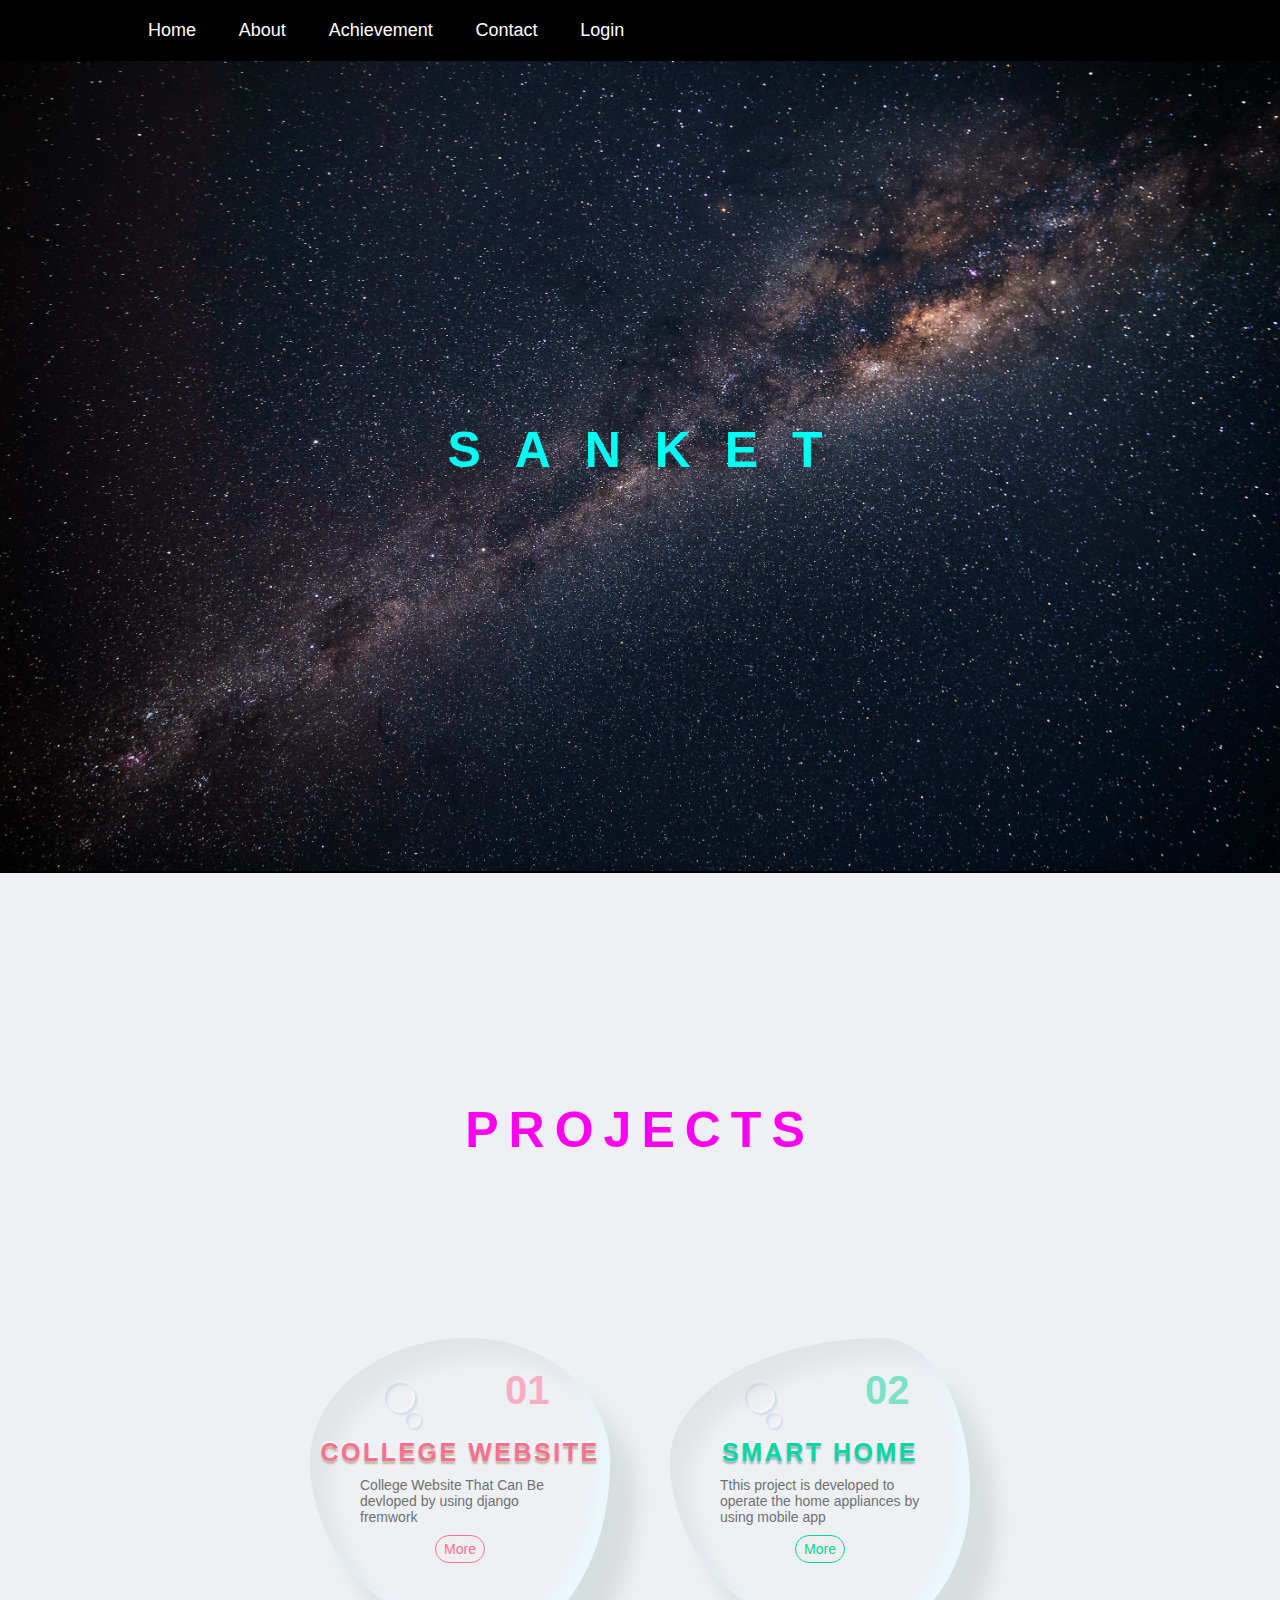
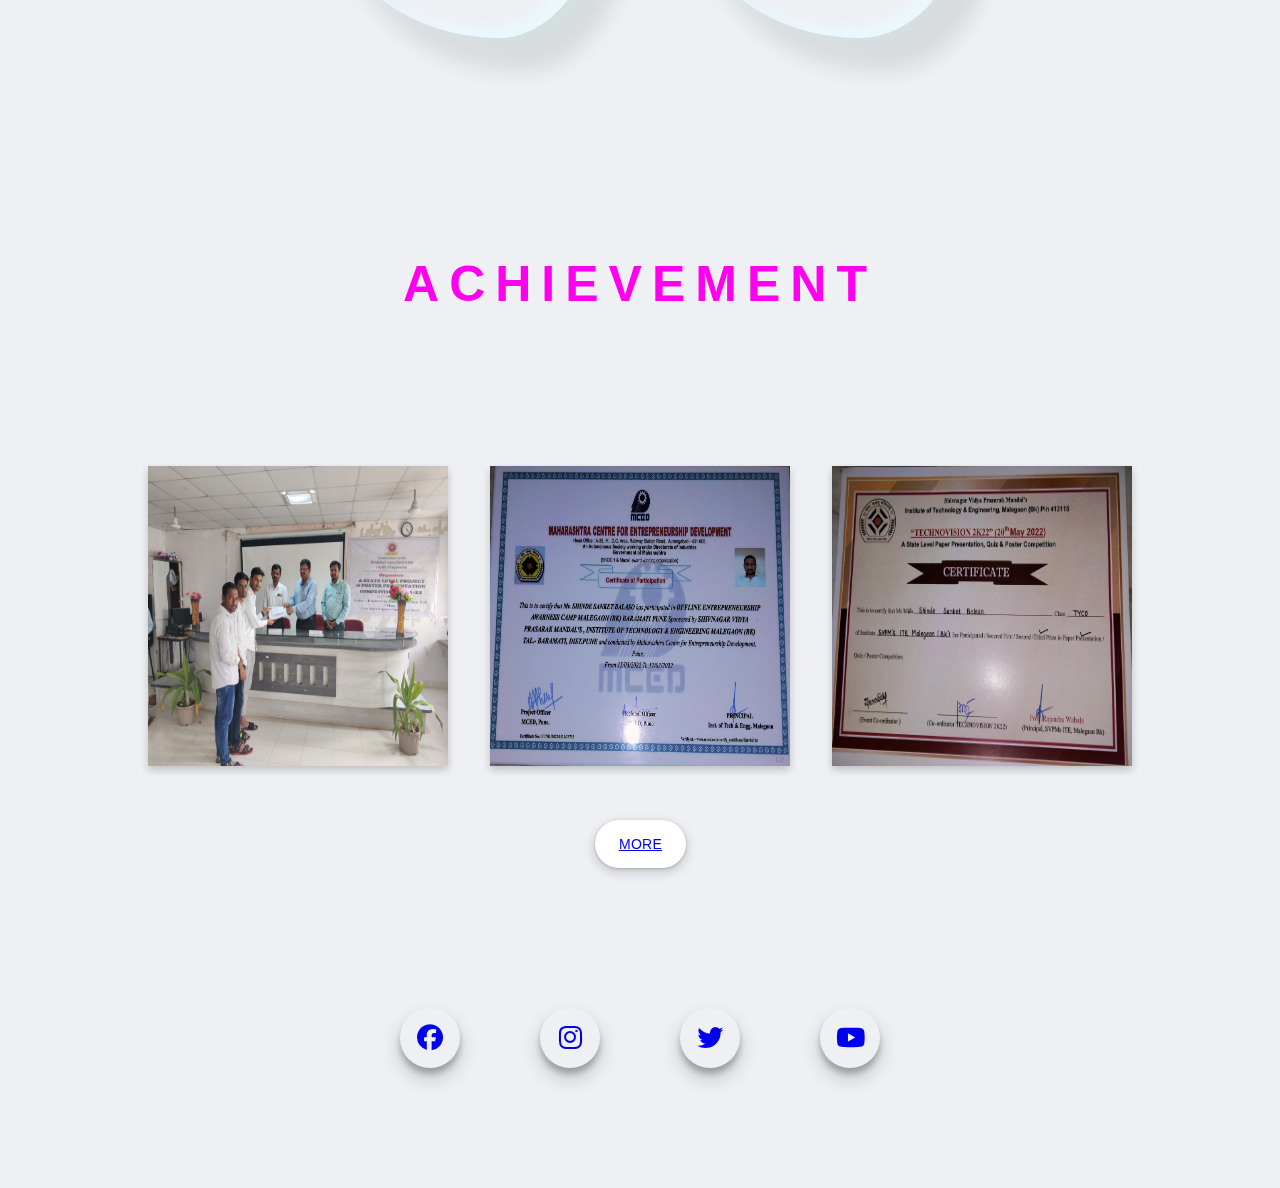
<file: index.html>
<!DOCTYPE html>
<html lang="en">

<head>
    <meta charset="UTF-8">
    <meta http-equiv="X-UA-Compatible" content="IE=edge">
    <meta name="viewport" content="width=device-width, initial-scale=1.0">
    <link rel="stylesheet" href="home.css">
    <link rel="stylesheet" href="navbar.css">
    <link rel="stylesheet" href="https://cdnjs.cloudflare.com/ajax/libs/font-awesome/6.4.2/css/all.min.css" />
    <link rel="stylesheet" href="card.css">
    <title>SANKET SHINDE</title>

</head>

<body>





    <section>
        <div id="header1">
            <div class="container1">
                <nav>

                    <ul>
                        <li><a href="index.html">Home</a></li>
                        <li><a href="about.html">About</a></li>
                        <li><a href="achievement.html">Achievement</a></li>
                        <li><a href="contact.html">Contact</a></li>
                        <li><a href="login.html">Login</a></li>
                    </ul>
                </nav>
            </div>
        </div>
        <img src="bg33.jpg" id="bg" ></img>
        <h1>

            <span>S</span>
            <span>A</span>
            <span>N</span>
            <span>K</span>
            <span>E</span>
            <span>T</span>
          

        </h1>
    </section>
    <br>

    <div class="container">

        <h2 class="project" >PROJECTS
        </h2>
        <div class="cards">
            <div class="card card-1">
                <div class="card__content">
                    <span>01</span>
                    <h2>College Website</h2>
                    <p>College Website That Can Be devloped by using django fremwork</p>
                    <button type="submit">More</button>
                </div>
            </div>
            <div class="card card-2">
                <div class="card__content">
                    <span>02</span>
                    <h2>Smart Home</h2>
                    <p>Tthis project is developed to operate the home appliances by using mobile app </p>
                    <button type="submit">More</button>
                </div>
            </div>
        </div>
    </div>

  <center>
        <table >
            <h2 class="project" >Achievement
            </h2>
            <tr>
                <th><div class="flip-card">
                    <div class="flip-card-inner">
                        <div class="flip-card-front">
                            <img src="IMG1.jpeg" alt="Avatar" style="width:300px;height:300px;">
                        </div>
                        <div class="flip-card-back">
                            <h2>Project Competition</h2>
                            <p></p>
                            <p>Got the price in state lavel Competition</p>
                        </div>
                    </div>
                </div>
           </th>
                <th> <div class="flip-card">
                    <div class="flip-card-inner">
                        <div class="flip-card-front">
                            <img src="MCED.jpeg" alt="Avatar" style="width:300px;height:300px;">
                        </div>
                        <div class="flip-card-back">
                            <h2>MCED </h2>
                            <p></p>
                            <p>Complete the MCED training  provided by the Maharashtra government.</p>
                            
                        </div>
                    </div>
                </div>
            </th>
                <th>
                    
                    <div class="flip-card">
                        <div class="flip-card-inner">
                            <div class="flip-card-front">
                                <img src="TECHNOVISION.jpeg" alt="Avatar" style="width:300px;height:300px;">
                            </div>
                            <div class="flip-card-back">
                                <h2>TECHNOVISION COMPETITION</h2>
                                <p></p>
                                <p>Got the price IN TECHNOVISION COMPETITION For the paper Presentation</p>
                            </div>
                        </div>
                    </div>
                </th>
            </tr>
        </table>
    
                    <button class="button-17" role="button"><a href="achievement.html">MORE</a></button>

    </center>

    <div>
        <footer class="wrapper">
            <div class="icons facebook">
                <div class="tooltip">
                    Facebook
                </div>
                <span> <a href="https://www.facebook.com/people/Sanket-Shinde/pfbid0gU4FLLtGYeMxK8S2LNYGUM2HyrYrSSHApQtRhBZ6vQDpbXZJ1Ye3yRasBKdiMWnWl/"><i  class="fab fa-facebook"></i></a></span>
            </div>
    
            <div class="icons instagram">
                <div class="tooltip">
                    Instagram
                </div>
                <span><a href="https://www.instagram.com/sanket_._02"> <i class="fab fa-instagram"></i></a></span>
            </div>
    
            <div class="icons twitter">
                <div class="tooltip">
                    Twitter
                </div>
                <span><a href="https://twitter.com/i/flow/login"> <i class="fab fa-twitter"></i></a></span>
            </div>
    
            <div class="icons youtube">
                <div class="tooltip">
                    Youtube
                </div>
                <span> <a href="https://www.youtube.com/"><i class="fab fa-youtube"></i></a></span>
            </div>
        </footer>
    </div>
    
</body>

</html>
</file>
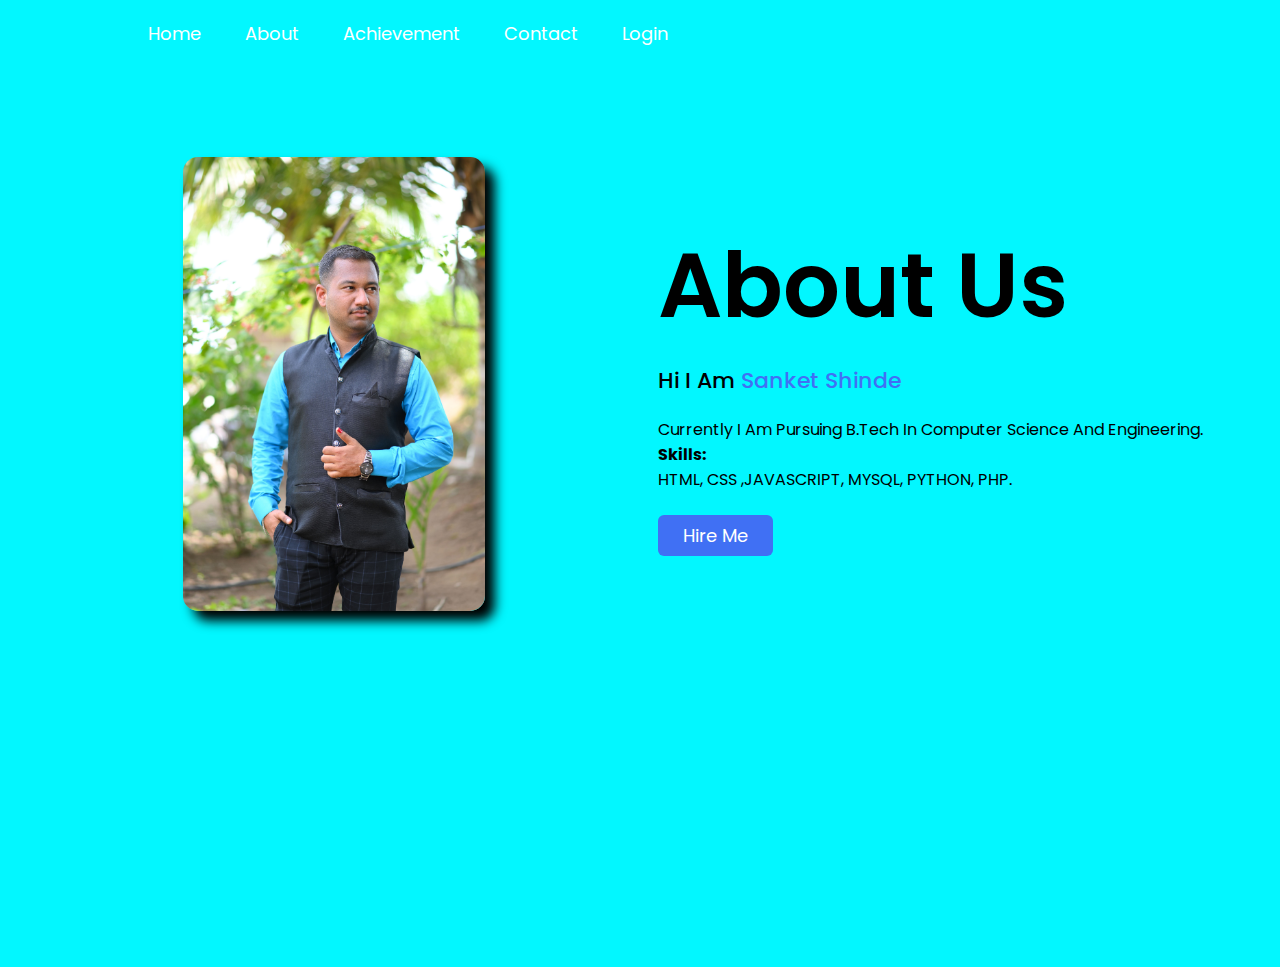
<file: about.html>
<!DOCTYPE html>

<html lang="en">
<head>
  <meta charset="UTF-8">
  <meta name="viewport" content="width=device-width, initial-scale=1.0">
  <meta http-equiv="X-UA-Compatible" content="ie=edge">
 <title> About Us </title>

  <link rel="stylesheet" href="about.css">
  <link rel="stylesheet" href="navbar.css">
</head>
<body>
  <div id="header1">
    <div class="container1">
        <nav>
            
            <ul>
                <li><a href="index.html">Home</a></li>
                <li><a href="about.html">About</a></li>
                <li><a href="achievement.html">Achievement</a></li>
                <li><a href="contact.html">Contact</a></li>
                        <li><a href="login.html">Login</a></li>
            </ul>
        </nav>           
    </div>
</div>
  
  <section class="about-us">
    
    <div class="about">
      
      <img src="DSC_4365.jpg" class="pic">
      <div class="text">
        <h2>About Us</h2>
        <h5>Hi I Am <span> Sanket Shinde</span></h5>
          <pre>
Currently I Am Pursuing B.Tech In Computer Science And Engineering.
<b>Skills:</b>
HTML, CSS ,JAVASCRIPT, MYSQL, PYTHON, PHP.
</pre>
        <div class="data">
        <a href="mailto:sanketshinde8422@gmail.com" class="hire">
         Hire Me</a>
        </div>
      </div>
    </div>
  </section>
</body>
</html>
</file>
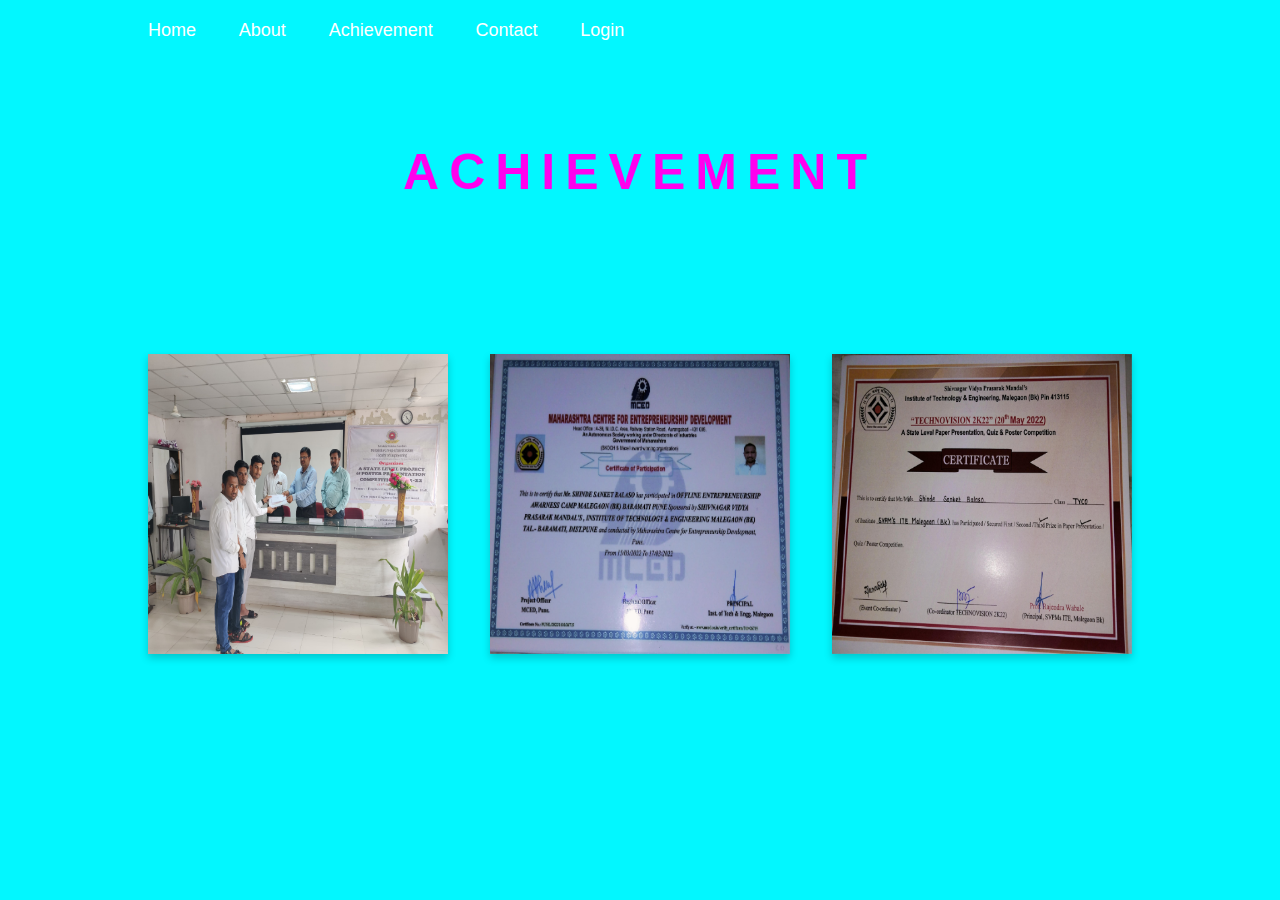
<file: achievement.html>
<!DOCTYPE html>
<!-- Coding By CodingNepal - codingnepalweb.com -->
<html lang="en">
<head>
  <meta charset="UTF-8">
    <meta http-equiv="X-UA-Compatible" content="IE=edge">
    <meta name="viewport" content="width=device-width, initial-scale=1.0">
    <link rel="stylesheet" href="home.css">
    <link rel="stylesheet" href="navbar.css">
    <link rel="stylesheet" href="https://cdnjs.cloudflare.com/ajax/libs/font-awesome/6.4.2/css/all.min.css" />
    <link rel="stylesheet" href="card.css">
    <title>Achievement</title>
</head>
<body style="background-color: #02f7ff;">
  <div id="header1">
    <div class="container1">
        <nav>
            
            <ul>
                <li><a href="index.html">Home</a></li>
                <li><a href="about.html">About</a></li>
                <li><a href="achievement.html">Achievement</a></li>
               <li><a href="contact.html">Contact</a></li>
                        <li><a href="login.html">Login</a></li>
            </ul>
        </nav>           
    </div>
</div>
<br>
<center>
  <h2 class="project" >
  </h2>
  <table >
    <h2 class="project" >Achievement
    </h2>
    <tr>
        <th><div class="flip-card">
            <div class="flip-card-inner">
                <div class="flip-card-front">
                    <img src="IMG1.jpeg" alt="Avatar" style="width:300px;height:300px;">
                </div>
                <div class="flip-card-back">
                    <h2>Project Competition</h2>
                    <p></p>
                    <p>Got the price in state lavel Competition</p>
                </div>
            </div>
        </div>
   </th>
        <th> <div class="flip-card">
            <div class="flip-card-inner">
                <div class="flip-card-front">
                    <img src="MCED.jpeg" alt="Avatar" style="width:300px;height:300px;">
                </div>
                <div class="flip-card-back">
                    <h2>MCED </h2>
                    <p></p>
                    <p>Complete the MCED training  provided by the Maharashtra government.</p>
                    
                </div>
            </div>
        </div>
    </th>
        <th>
            
            <div class="flip-card">
                <div class="flip-card-inner">
                    <div class="flip-card-front">
                        <img src="TECHNOVISION.jpeg" alt="Avatar" style="width:300px;height:300px;">
                    </div>
                    <div class="flip-card-back">
                        <h2>TECHNOVISION COMPETITION</h2>
                        <p></p>
                        <p>Got the price IN TECHNOVISION COMPETITION For the paper Presentation</p>
                    </div>
                </div>
            </div>
        </th>
    </tr>
</table>

</center>

  
</body>
</html>
</file>
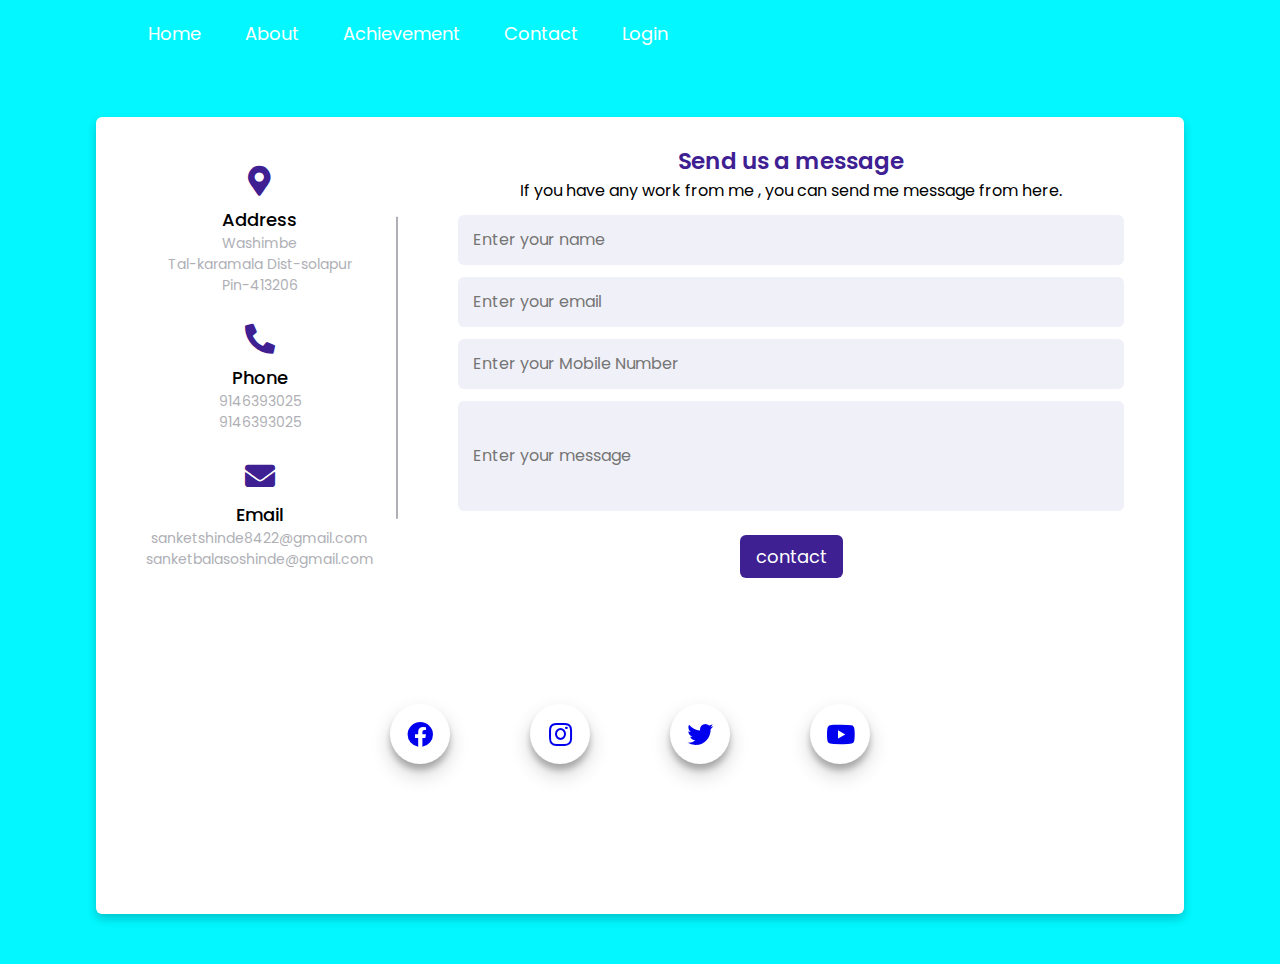
<file: contact.html>
<!DOCTYPE html>
<html lang="en" dir="ltr">
  <head>
    <meta charset="UTF-8">
    <title> Contact Form </title>
    <link rel="stylesheet" href="contact.css">
    <link rel="stylesheet" href="navbar.css">
    
    
    <link rel="stylesheet" href="https://cdnjs.cloudflare.com/ajax/libs/font-awesome/5.15.2/css/all.min.css"/>
     <meta name="viewport" content="width=device-width, initial-scale=1.0">
   </head>
<body>
  <section>
    <div id="header1">
        <div class="container1">
            <nav>
                
                <ul>
                    <li><a href="index.html">Home</a></li>
                    <li><a href="about.html">About</a></li>
                    <li><a href="achievement.html">Achievement</a></li>
                    <li><a href="contact.php">Contact</a></li>
                    <li><a href="login.php">Login</a></li>
                </ul>
            </nav>           
        </div>
    </div>
  
</section>


<center>
  <div class="container">
    <div class="content">
      <div class="left-side">
        <div class="address details">
          <i class="fas fa-map-marker-alt"></i>
          <div class="topic">Address</div>
          <div class="text-one">Washimbe </div>
          <div class="text-two">Tal-karamala Dist-solapur</div>
          <div class="text-two">Pin-413206</div>
        </div>
        <div class="phone details">
          <i class="fas fa-phone-alt"></i>
          <div class="topic">Phone</div>
          <div class="text-one">9146393025</div>
          <div class="text-two">9146393025</div>
        </div>
        <div class="email details">
          <i class="fas fa-envelope"></i>
          <div class="topic">Email</div>
          <div class="text-one">sanketshinde8422@gmail.com</div>
          <div class="text-two">sanketbalasoshinde@gmail.com</div>
        </div>
      </div>
      <div class="right-side">
        <div class="topic-text">Send us a message</div>
        <p>If you have any work from me , you can send me message from here.</p>
      <form action="insert.php" >
        <div class="input-box">
          <input type="text" name="name" placeholder="Enter your name">
        </div>
        <div class="input-box">
          <input type="email" name="email" placeholder="Enter your email">
        </div>
        <div class="input-box">
          <input type="number" name="mobile" placeholder="Enter your Mobile Number">
        </div>
        <div class="input-box message-box">
          <input type="text" name="message" placeholder="Enter your message">
          <div class="msg" style="color:rgba(3, 248, 3, 0.997); font-size: 16px;">
            <?php
            if(isset($_GET['1'])){
              echo "Message send successfully.";
            }
          ?></div>
          
        </div>
        <div class="button">
          <input type="submit" name="submit" value="contact" >
        </div>
      </form>
    </div>
    </div>

    
    
    <footer class="wrapper">
        <div class="icons facebook">
            <div class="tooltip">
                Facebook
            </div>
            <span> <a href="https://www.facebook.com/people/Sanket-Shinde/pfbid0gU4FLLtGYeMxK8S2LNYGUM2HyrYrSSHApQtRhBZ6vQDpbXZJ1Ye3yRasBKdiMWnWl/"><i class="fab fa-facebook"></i></a></span>
        </div>

        <div class="icons instagram">
            <div class="tooltip">
                Instagram
            </div>
            <span><a href="https://www.instagram.com/sanket_._02"> <i class="fab fa-instagram"></i></a></span>
        </div>

        <div class="icons twitter">
            <div class="tooltip">
                Twitter
            </div>
            <span><a href="https://twitter.com/i/flow/login"> <i class="fab fa-twitter"></i></a></span>
        </div>

        <div class="icons youtube">
            <div class="tooltip">
                Youtube
            </div>
            <span> <a href="https://www.youtube.com/"><i class="fab fa-youtube"></i></a></span>
        </div>
    </footer>
  </div>
  
</center>

</body>
</html>
</file>
<file: home.css>
@import url('https://fonts.googleapis.com/css2?family=Montserrat:wght@300;400;500;600;700&display=swap'); */
*{
    margin: 0;
    padding: 0;
    box-sizing: border-box;
}

#bg{
    
    /* object-fit: cover;
    background-position: center;
    background-repeat: no-repeat; */
    /* background-size: cover; */
    width: 100% !important;
    height: 90vh !important;
}

section{
    background:#000000 ;
}

h1{
    position: absolute;
    top: 50%;
    transform: translateY(-50%);
    width: 100%;
    text-align: center;
    letter-spacing: 1rem;
    text-transform: uppercase;
    color: rgb(0, 255, 242);
    font-size: 5em;
    font-family: sans-serif;
    
}

h1 span{
    display: inline-block;
    animation: animate 1s  ease-in-out;

}
h2 span{
    display: inline-block;
    animation: animate 1s  ease-in-out;

}
.project{
    margin: 100px;
    top: 50%;
    transform: translateY(-50%);
    
    text-align: center;
    letter-spacing: 1rem;
    text-transform: uppercase;
    color: rgb(255, 0, 238);
    font-size: 5em;
    font-family: sans-serif;
}

@keyframes animate{
    0%{
        opacity: 0%;
        transform: rotateY(90deg);
        filter: blur(10px);
    }
    100%{
        opacity: 1;
        transform: rotateY(0deg);
        filter: blur(0px);
}
}
h1 span:nth-child(1)
{
    animation-delay: 0.6s;
}
h1 span:nth-child(2)
{
    animation-delay: 1s;
}
h1 span:nth-child(3)
{
    animation-delay: 1.7s;
}
h1 span:nth-child(4)
{
    animation-delay: 2.3s;
}
h1 span:nth-child(5)
{
    animation-delay: 2.7s;
}
h1 span:nth-child(6)
{
    animation-delay: 3.2s;
}
h1 span:nth-child(7)
{
    animation-delay: 3.7s;
}
h1 span:nth-child(8)
{
    animation-delay: 4s;
}



/*{
    margin: 0;
    padding: 0;
    box-sizing: border-box;
}*/


:root{
    font-size: 62.5%;
}

body{
    font-family: 'Poppins', sans-serif;
    background: #eef0f4;
}



.container{
    display: flex;
    align-items: center;
    justify-content: center;
    height: 100vh;
    width: 100vw;
    flex-direction: column;
    gap: 50px;
}

.cards{
    
    display: flex;
    justify-content: space-around;
    align-items: center;
    gap: 0 60px;
}

.cards .card{
    position: relative;
    width: 300px;
    height: 300px;
    box-shadow: inset 20px 20px 20px rgba(0, 0, 0, 0.05),
    25px 35px 20px rgba(0, 0, 0, 0.05),
    25px 30px 30px rgba(0, 0, 0, 0.05),
    inset -10px -10px 15px rgba(233, 249, 255, 0.9),
    10px 10px 20px rgba(237, 248, 250, 0.9);
    transition: all 0.5s ease;
    
}

.cards .card:hover{
    border-radius: 51% 49% 65% 35% / 65% 61% 39% 35% ;
}

.cards .card::before{
    position: absolute;
    content: '';
    background: transparent;
    width: 30px;
    height: 30px;
    top: 15%;
    left: 25%;
    box-shadow: rgb(204, 219, 232) 2px 2px 2px 0px inset,
    rgba(255, 255, 255, 0.5) -2px -2px 3px 1px inset,
    rgb(204, 219, 232) 2px 2px 2px 0px;
    border-radius: 50%;
    opacity: 0.9;
}

.cards .card::after{
    position: absolute;
    content: '';
    background: transparent;
    width: 15px;
    height: 15px;
    top: 25%;
    left: 32%;
    box-shadow: rgb(204, 219, 232) 2px 2px 2px 0px inset,
    rgba(255, 255, 255, 0.5) -2px -2px 3px 1px inset,
    rgb(204, 219, 232) 2px 2px 2px 0px;
    border-radius: 50%;
    opacity: 0.8;
}


.card:nth-child(1){
    border-radius: 53% 47% 37% 63% / 41% 41% 59% 59%  ;
}

.card:nth-child(2){
    border-radius: 71% 29% 37% 63% / 41% 51% 49% 59% ;
}

.cards .card .card__content{
    display: flex;
    justify-content: center;
    align-items: center;
    flex-direction: column;
    height: 100%;
    gap: 10px;
}

.cards .card-1 .card__content h2{
    margin-top: 2.5rem;
    color: #fb6f92;
    font-size: 2.5rem;
    letter-spacing: 0.1em;
    text-transform: uppercase;
    text-shadow: 0 3.36px 1.896px #c4b59d,0 -2px 1px #fff;
}

.cards .card-1 .card__content span{
    position: absolute;
    color: #fb6f92;
    top: 10%;
    left: 65%;
    font-size: 4rem;
    pointer-events: none;
    font-weight: 800;
    opacity: 0.5;
}

.cards .card-1 .card__content p{
    font-size: 1.4rem;
    width: 200px;
    color: #707070;
}

.cards .card-1 .card__content button{
    padding: 0.5rem 0.8rem;
    text-align: center;
    font-size: 1.4rem;
    border: 1px solid #fb6f92;
    color: #fb6f92;
    cursor: pointer;
    border-radius: 15px;
    transition: all 0.4s ease;
}

button:hover{
    scale: 105%;
}

.cards .card-2 .card__content h2{
    margin-top: 2.5rem;
    font-size: 2.5rem;
    letter-spacing: 0.1em;
    text-transform: uppercase;
    color: #06d6a0;
    text-shadow: 0 3.36px 1.896px #9db5c4,0 -2px 1px #fff;
}

.cards .card-2 .card__content span{
    position: absolute;
    top: 10%;
    left: 65%;
    font-size: 4rem;
    pointer-events: none;
    font-weight: 800;
    opacity: 0.5;
    color: #06d6a0;
}

.cards .card-2 .card__content p{
    font-size: 1.4rem;
    width: 200px;
    color: #707070;
}

.cards .card-2 .card__content button{
    padding: 0.5rem 0.8rem;
    text-align: center;
    font-size: 1.4rem;
    border: 1px solid #06d6a0;
    color: #06d6a0;
    cursor: pointer;
    border-radius: 15px;
    transition: all 0.4s ease;
}








.flip-card{
    margin: 20px;
   
}

.wrapper{
    display:flex;
    justify-content: center;
    align-items: center;
    background:transparent ;
    gap: 40px;
    padding: 100px;
}

.wrapper .icons{
    margin: 20px;
   text-align: center;
   cursor: pointer;
   display: flex;
   align-items: center;
   justify-content: space-evenly;
   flex-direction: column;
   position: relative;
   z-index: 2;
   transition: 0.4s cubic-bezier(0.68, -0.55, 0.265, 1.55);
   object-position: center;
   backdrop-filter: blur(5px);
}

.wrapper .icons span{
   display: block;
   height: 60px;
   width: 60px;
   background: transparent;
   border-radius: 50%;
   position: relative;
   z-index: 2;
   box-shadow: 0 10px 20px rgba(0, 0, 0, 0.19), 0 6px 6px rgba(0, 0, 0, 0.23);
   transition: 0.4s cubic-bezier(0.68, -0.55, 0.265, 1.55);
   color: #000;
}

.wrapper .icons span i{
   line-height: 60px;
   font-size: 26px;
}

.wrapper .icons .tooltip {
    position: absolute;
    top: 0;
    z-index: 1;
    background: #00ffd9;
    color: #02fbf7;
    padding: 6px 14px;
    font-size: 20px;
    font-weight: 500;
    border-radius: 25px;
    opacity: 0;
    pointer-events: none;
    box-shadow: rgba(0, 0, 0, 0.17) 0px -23px 25px 0px inset, rgba(0, 0, 0, 0.15) 0px -36px 30px 0px inset, rgba(0, 0, 0, 0.1) 0px -79px 40px 0px inset, rgba(0, 0, 0, 0.06) 0px 2px 1px, rgba(0, 0, 0, 0.09) 0px 4px 2px, rgba(0, 0, 0, 0.09) 0px 8px 4px, rgba(0, 0, 0, 0.09) 0px 16px 8px, rgba(0, 0, 0, 0.09) 0px 32px 16px;
    transition: 0.4s cubic-bezier(0.68, -0.55, 0.265, 1.55);
}

.wrapper .icons:hover .tooltip{
    top: -60px;
    opacity: 1;
    pointer-events: auto;
}


.wrapper .icons:hover span{
    color: #ffffff;
}

.wrapper .icons:hover span,
.wrapper .icons:hover .tooltip{
    text-shadow: 0px -1px 0px rgba(0, 0, 0, 0.4);
}

.wrapper .facebook:hover span,
.wrapper .facebook:hover .tooltip{
    background: #3b5999;

}

.wrapper .instagram:hover span,
.wrapper .instagram:hover .tooltip{
    background: #e1306c;
}

.wrapper .twitter:hover span,
.wrapper .twitter:hover .tooltip{
    background: #46c1f6;
}

.wrapper .youtube:hover span,
.wrapper .youtube:hover .tooltip{
    background: #CD201F;
}
</file>
<file: navbar.css>
* {
  margin: 0;
  padding: 0;
  font-family: 'Poppins', sans-serif;
  box-sizing: border-box;
}



.container1 {
  padding: 10px 10%;
}

nav {
  background-color: #08080800;
  display: flex;
  align-items: center;
  justify-content: space-between;
  flex-wrap: wrap;
}

.logo {
  width: 140px;
}

nav ul li {
  display: inline-block;
  list-style: none;
  margin: 10px 20px;
}

nav ul li a {
  color: #ffffff;
  text-decoration: none;
  font-size: 18px;
  position: relative;
}

nav ul li a::after {
  content: '';
  width: 0;
  height: 3px;
  background: #ff004f;
  position: absolute;
  left: 0;
  bottom: -6px;
  transition: 0.5s;
}

nav ul li a:hover::after {
  width: 100%;
}
</file>
<file: card.css>
table{
    border: 2px solid rgba(0, 0, 0, 0);
    margin: 10px;

}

.button-17 {
    margin: 20px;
  align-items: center;
  appearance: none;
  background-color: #fff;
  border-radius: 24px;
  border-style: none;
  box-shadow: rgba(0, 0, 0, .2) 0 3px 5px -1px,rgba(0, 0, 0, .14) 0 6px 10px 0,rgba(0, 0, 0, .12) 0 1px 18px 0;
  box-sizing: border-box;
  color: #3c4043;
  cursor: pointer;
  display: inline-flex;
  fill: currentcolor;
  font-family: "Google Sans",Roboto,Arial,sans-serif;
  font-size: 14px;
  font-weight: 500;
  height: 48px;
  justify-content: center;
  letter-spacing: .25px;
  line-height: normal;
  max-width: 100%;
  overflow: visible;
  padding: 2px 24px;
  position: relative;
  text-align: center;
  text-transform: none;
  transition: box-shadow 280ms cubic-bezier(.4, 0, .2, 1),opacity 15ms linear 30ms,transform 270ms cubic-bezier(0, 0, .2, 1) 0ms;
  user-select: none;
  -webkit-user-select: none;
  touch-action: manipulation;
  width: auto;
  will-change: transform,opacity;
  z-index: 0;
}

.button-17:hover {
  background: #F6F9FE;
  color: #174ea6;
}

.button-17:active {
  box-shadow: 0 4px 4px 0 rgb(60 64 67 / 30%), 0 8px 12px 6px rgb(60 64 67 / 15%);
  outline: none;
}

.button-17:focus {
  outline: none;
  border: 2px solid #4285f4;
}

.button-17:not(:disabled) {
  box-shadow: rgba(60, 64, 67, .3) 0 1px 3px 0, rgba(60, 64, 67, .15) 0 4px 8px 3px;
}

.button-17:not(:disabled):hover {
  box-shadow: rgba(60, 64, 67, .3) 0 2px 3px 0, rgba(60, 64, 67, .15) 0 6px 10px 4px;
}

.button-17:not(:disabled):focus {
  box-shadow: rgba(60, 64, 67, .3) 0 1px 3px 0, rgba(60, 64, 67, .15) 0 4px 8px 3px;
}

.button-17:not(:disabled):active {
  box-shadow: rgba(60, 64, 67, .3) 0 4px 4px 0, rgba(60, 64, 67, .15) 0 8px 12px 6px;
}

.button-17:disabled {
  box-shadow: rgba(60, 64, 67, .3) 0 1px 3px 0, rgba(60, 64, 67, .15) 0 4px 8px 3px;
}
.flip-card {
    background-color: transparent;
    width: 300px;
    height: 300px;
    perspective: 1000px;
    
  }
  
  .flip-card-inner {
    position: relative;
    width: 100%;
    height: 100%;
    text-align: center;
    transition: transform 0.6s;
    transform-style: preserve-3d;
    box-shadow: 0 4px 8px 0 rgba(0,0,0,0.2);
  }
  
  .flip-card:hover .flip-card-inner {
    transform: rotateY(180deg);
  }
  
  .flip-card-front, .flip-card-back {
    position: absolute;
    width: 100%;
    height: 100%;
    -webkit-backface-visibility: hidden;
    backface-visibility: hidden;
  }
  
  .flip-card-front {
    background-color: #bbb;
    color: black;
  }
  
  .flip-card-back {
    background-color: #2980b9;
    color: white;
    transform: rotateY(180deg);
  }
</file>
<file: about.css>
@import url('https://fonts.googleapis.com/css2?family=Poppins:wght@200;300;400;500&display=swap');
*{
  margin: 0;
  padding: 0;
  box-sizing: border-box;
  font-family: 'Poppins', sans-serif;
}
body{
  background-color: #02f7ff;
}
.about-us{
  height: 100vh;
  width: 100%;
  padding: 90px 0;
  background-color: #02f7ff;
}
.pic{
  height: auto;
  width:  302px;
}
.about{
  width: 1130px;
  max-width: 85%;
  margin: 0 auto;
  display: flex;
  align-items: center;
  justify-content: space-around;
}
.text{
  width: 440px;
}
.text h2{
  font-size: 90px;
  font-weight: 600;
  margin-bottom: 10px;

}
.text h5{
  font-size: 22px;
  font-weight: 500;
  margin-bottom: 20px;
}
span{
  color: #4070f4;
}
.text p{
  font-size: 18px;
  line-height: 25px;
  letter-spacing: 1px;
}
.data{
  margin-top: 30px;
}
.hire{
  font-size: 18px;
  background: #4070f4;
  color: #fff;
  text-decoration: none;
  border: none;
  padding: 8px 25px;
  border-radius: 6px;
  transition: 0.5s;
}
.hire:hover{
  background: #000;
  border: 1px solid #4070f4;
}

img{
  border-radius: 15px;
  box-shadow: #000 10px 10px 12px;
}
</file>
<file: contact.css>
@import url('https://fonts.googleapis.com/css2?family=Poppins:wght@200;300;400;500;600;700&display=swap');

body{
  min-height: 100vh;
  width: 100%;
  background: #02f7ff;
  display: flexbox;
  align-items: center;
  justify-content: center;
}
.container{
  margin: 50px;
  width: 85%;
  background: #fff;
  border-radius: 6px;
  padding: 20px 60px 30px 40px;
  box-shadow: 0 5px 10px rgba(0, 0, 0, 0.2);
}
.container .content{
  display: flex;
  align-items: center;
  justify-content: space-between;
}
.container .content .left-side{
  width: 25%;
  height: 100%;
  display: flex;
  flex-direction: column;
  align-items: center;
  justify-content: center;
  margin-top: 15px;
  position: relative;
}
.content .left-side::before{
  content: '';
  position: absolute;
  height: 70%;
  width: 2px;
  right: -15px;
  top: 50%;
  transform: translateY(-50%);
  background: #afafb6;
}
.content .left-side .details{
  margin: 14px;
  text-align: center;
}
.content .left-side .details i{
  font-size: 30px;
  color: #3e2093;
  margin-bottom: 10px;
}
.content .left-side .details .topic{
  font-size: 18px;
  font-weight: 500;
}
.content .left-side .details .text-one,
.content .left-side .details .text-two{
  font-size: 14px;
  color: #afafb6;
}
.container .content .right-side{
  width: 75%;
  margin-left: 75px;
}
.content .right-side .topic-text{
  font-size: 23px;
  font-weight: 600;
  color: #3e2093;
}
.right-side .input-box{
  height: 50px;
  width: 100%;
  margin: 12px 0;
}
.right-side .input-box input,
.right-side .input-box textarea{
  height: 100%;
  width: 100%;
  border: none;
  outline: none;
  font-size: 16px;
  background: #F0F1F8;
  border-radius: 6px;
  padding: 0 15px;
  resize: none;
}
.right-side .message-box{
  min-height: 110px;
}
.right-side .input-box textarea{
  padding-top: 6px;
}
.right-side .button{
  display: inline-block;
  margin-top: 12px;
}
.right-side .button input[type="submit"]{
  color: #fff;
  font-size: 18px;
  outline: none;
  border: none;
  padding: 8px 16px;
  border-radius: 6px;
  background: #3e2093;
  cursor: pointer;
  transition: all 0.3s ease;
}
.button input[type="submit"]:hover{
  background: #5029bc;
}
@media (max-width: 950px) {
  .container{
    width: 90%;
    padding: 30px 40px 40px 35px ;
  }
  .container .content .right-side{
   width: 75%;
   margin-left: 55px;
}
}
@media (max-width: 820px) {
  .container{
    margin: 40px 0;
    height: 100%;
  }
  .container .content{
    flex-direction: column-reverse;
  }
 .container .content .left-side{
   width: 100%;
   flex-direction: row;
   margin-top: 40px;
   justify-content: center;
   flex-wrap: wrap;
 }
 .container .content .left-side::before{
   display: none;
 }
 .container .content .right-side{
   width: 100%;
   margin-left: 0;
 }
}

.wrapper{
  display:flex;
  justify-content: center;
  align-items: center;
  background:transparent ;
  gap: 40px;
  padding: 100px;
}

.wrapper .icons{
  margin: 20px;
 text-align: center;
 cursor: pointer;
 display: flex;
 align-items: center;
 justify-content: space-evenly;
 flex-direction: column;
 position: relative;
 z-index: 2;
 transition: 0.4s cubic-bezier(0.68, -0.55, 0.265, 1.55);
 object-position: center;
 backdrop-filter: blur(5px);
}

.wrapper .icons span{
 display: block;
 height: 60px;
 width: 60px;
 background: transparent;
 border-radius: 50%;
 position: relative;
 z-index: 2;
 box-shadow: 0 10px 20px rgba(0, 0, 0, 0.19), 0 6px 6px rgba(0, 0, 0, 0.23);
 transition: 0.4s cubic-bezier(0.68, -0.55, 0.265, 1.55);
 color: #000;
}

.wrapper .icons span i{
 line-height: 60px;
 font-size: 26px;
}

.wrapper .icons .tooltip {
  position: absolute;
  top: 0;
  z-index: 1;
  background: #00ffd9;
  color: #02fbf7;
  padding: 6px 14px;
  font-size: 20px;
  font-weight: 500;
  border-radius: 25px;
  opacity: 0;
  pointer-events: none;
  box-shadow: rgba(0, 0, 0, 0.17) 0px -23px 25px 0px inset, rgba(0, 0, 0, 0.15) 0px -36px 30px 0px inset, rgba(0, 0, 0, 0.1) 0px -79px 40px 0px inset, rgba(0, 0, 0, 0.06) 0px 2px 1px, rgba(0, 0, 0, 0.09) 0px 4px 2px, rgba(0, 0, 0, 0.09) 0px 8px 4px, rgba(0, 0, 0, 0.09) 0px 16px 8px, rgba(0, 0, 0, 0.09) 0px 32px 16px;
  transition: 0.4s cubic-bezier(0.68, -0.55, 0.265, 1.55);
}

.wrapper .icons:hover .tooltip{
  top: -60px;
  opacity: 1;
  pointer-events: auto;
}


.wrapper .icons:hover span{
  color: #ffffff;
}

.wrapper .icons:hover span,
.wrapper .icons:hover .tooltip{
  text-shadow: 0px -1px 0px rgba(0, 0, 0, 0.4);
}

.wrapper .facebook:hover span,
.wrapper .facebook:hover .tooltip{
  background: #3b5999;

}

.wrapper .instagram:hover span,
.wrapper .instagram:hover .tooltip{
  background: #e1306c;
}

.wrapper .twitter:hover span,
.wrapper .twitter:hover .tooltip{
  background: #46c1f6;
}

.wrapper .youtube:hover span,
.wrapper .youtube:hover .tooltip{
  background: #CD201F;
}
</file>
